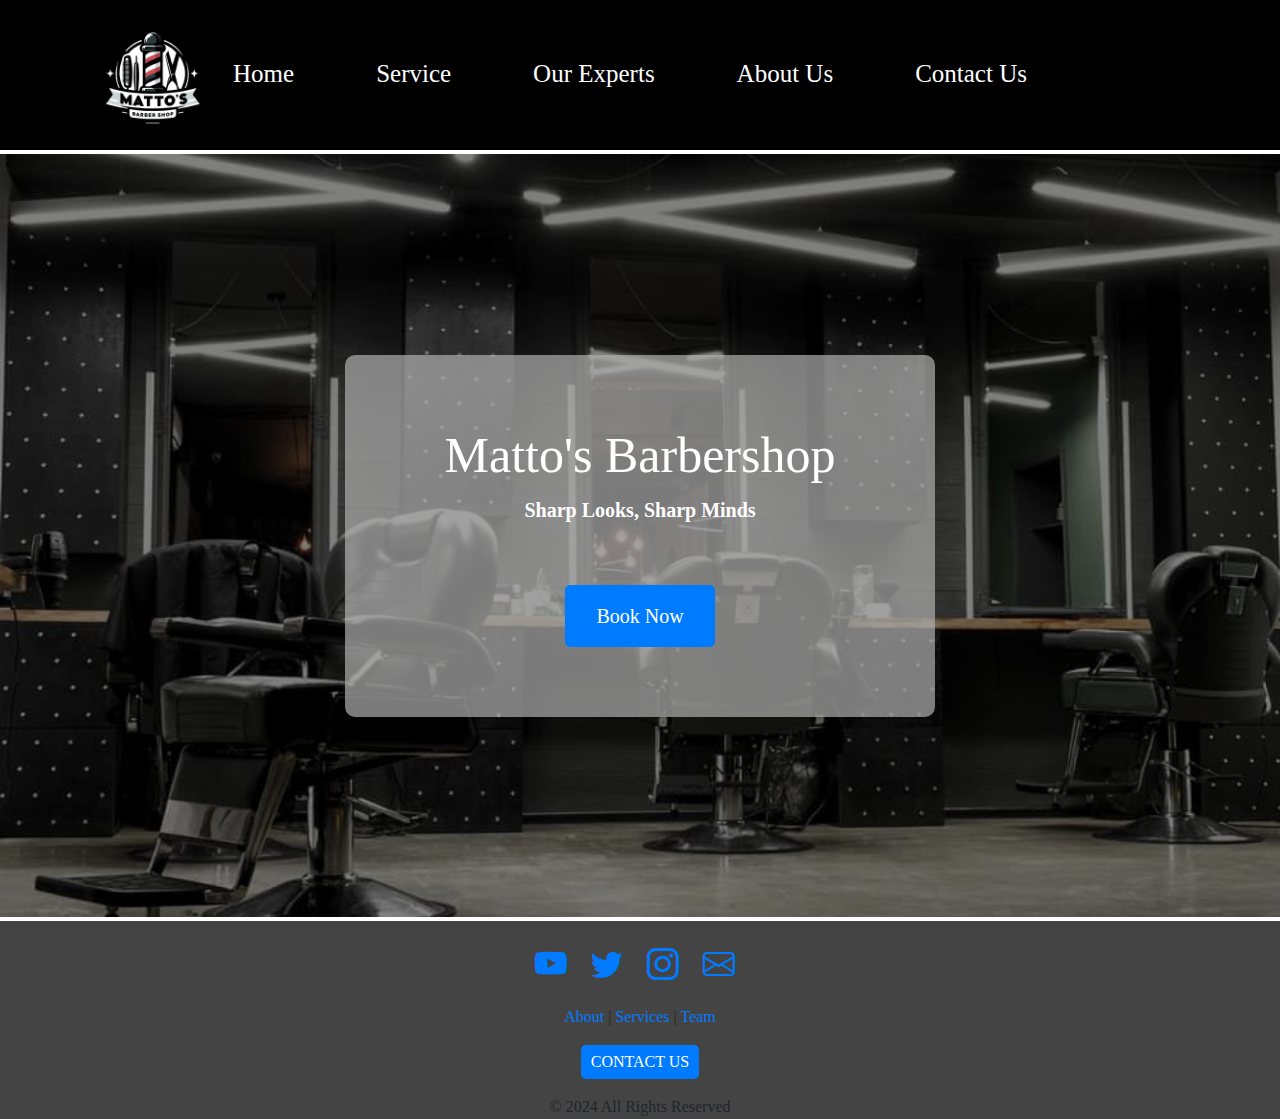
<file: index.html>
<!DOCTYPE html>
<html lang="en">
  <head>
    <meta charset="UTF-8" />
    <meta name="viewport" content="width=device-width, initial-scale=1.0" />
    <title>Matto's Barbershop</title>
    <link
      href="https://stackpath.bootstrapcdn.com/bootstrap/4.5.2/css/bootstrap.min.css"
      rel="stylesheet"
    />
    <link
      rel="stylesheet"
      href="https://cdn.jsdelivr.net/npm/bootstrap-icons@1.11.3/font/bootstrap-icons.min.css"
    />
    <link rel="stylesheet" href="CSS/Home.css" />
  </head>
  <body>
    <header>
      <div class="logo">
        <a href="index.html">
                <img src="IMAGES/LOGO.png" alt="Matto's Barber Shop Logo" />
            </a>
      </div>
      <nav>
        <ul class="nav">
          <li class="nav-item"><a class="nav-link" href="index.html">Home</a></li>
          <li class="nav-item">
            <a class="nav-link" href="service.html">Service</a>
          </li>
          <li class="nav-item">
            <a class="nav-link" href="professionals.html">Our Experts</a>
          </li>
          <li class="nav-item">
            <a class="nav-link" href="aboutus.html">About Us</a>
          </li>
          <li class="nav-item">
            <a class="nav-link" href="contactus.html">Contact Us</a>
          </li>
        </ul>
      </nav>
    </header>
    <section class="hero" id="home">
      <div class="hero-content">
        <h1>Matto's Barbershop</h1>
        <p>Sharp Looks, Sharp Minds</p>
        <a href="book.html" class="btn btn-primary hero-button">Book Now</a>
      </div>
    </section>
    <footer class="footer bg-custom">
      <div class="container text-center">
        <div class="mb-3">
          <a
            href="https://www.youtube.com/"
            class="me-3 social-icon"
          >
            <i class="bi bi-youtube"></i>
          </a>
          <a
            href="https://x.com/i/flow/login"
            class="me-3 social-icon"
          >
            <i class="bi bi-twitter"></i>
          </a>
          <a
            href="https://www.instagram.com/"
            class="me-3 social-icon"
          >
            <i class="bi bi-instagram"></i>
          </a>
          <a href="https://mail.google.com/" class="me-3 social-icon">
            <i class="bi bi-envelope"></i>
          </a>
        </div>
        <div class="mb-3">
          <a href="aboutus.html">About</a> |
          <a href="service.html">Services</a> |
          <a href="professionals.html">Team</a>
        </div>
        <div class="mb-3">
          <a href="contactus.html" class="btn myButton text-white"
            >Contact Us</a
          >
        </div>
        <div>&copy; 2024 All Rights Reserved</div>
      </div>
    </footer>
    <script src="https://code.jquery.com/jquery-3.5.1.slim.min.js"></script>
    <script src="https://cdn.jsdelivr.net/npm/@popperjs/core@2.5.4/dist/umd/popper.min.js"></script>
    <script src="https://stackpath.bootstrapcdn.com/bootstrap/4.5.2/js/bootstrap.min.js"></script>
  </body>
</html>
</file>
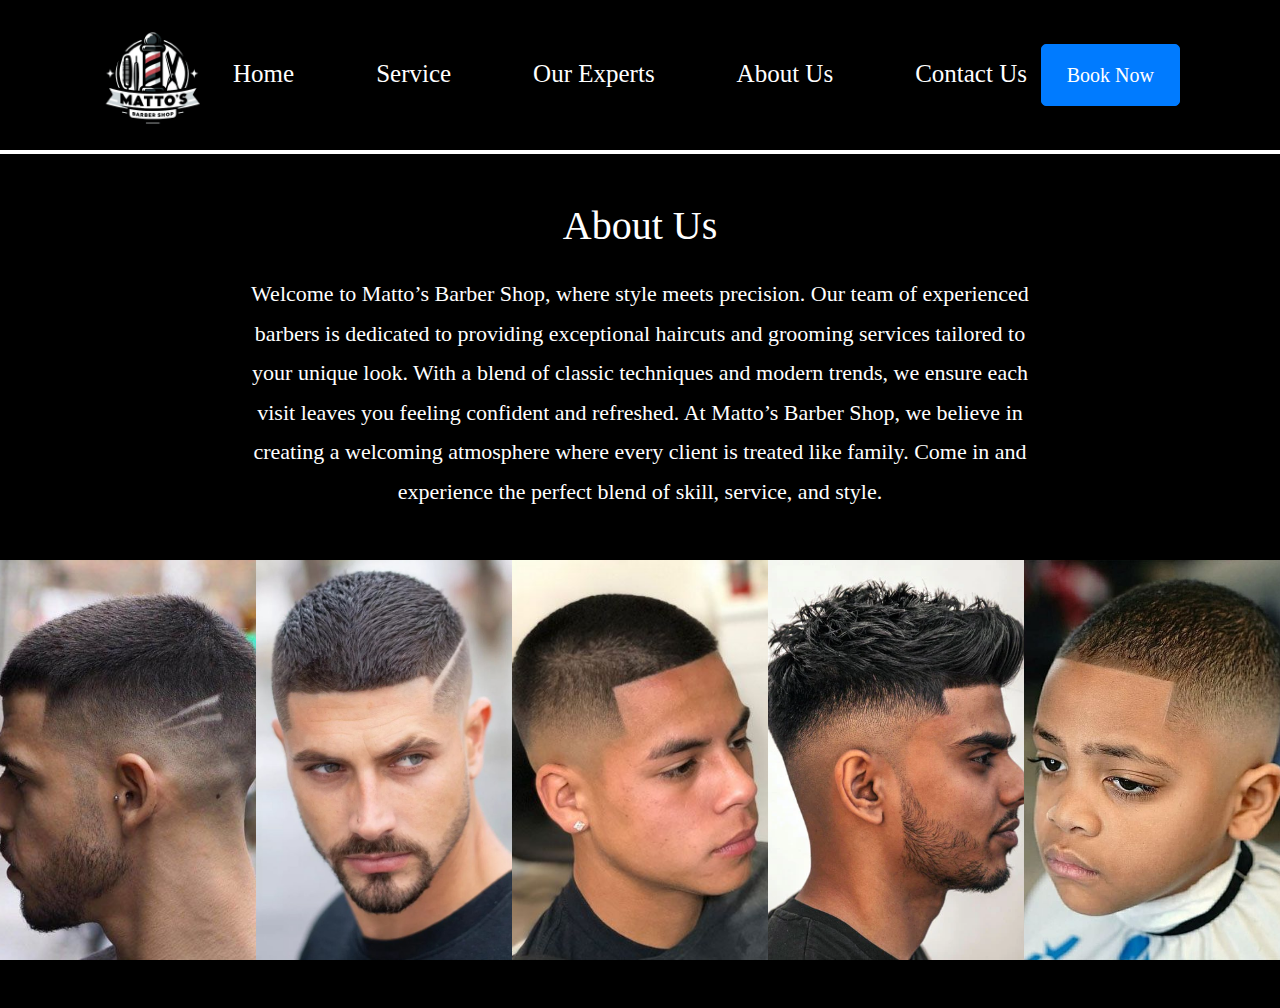
<file: aboutus.html>
<!DOCTYPE html>
<html lang="en">
  <head>
    <meta charset="UTF-8" />
    <meta name="viewport" content="width=device-width, initial-scale=1.0" />
    <title>About Us - Matto's Barbershop</title>
    <link
      href="https://stackpath.bootstrapcdn.com/bootstrap/4.5.2/css/bootstrap.min.css"
      rel="stylesheet"
    />
    <link rel="stylesheet" href="CSS/aboutus.css" />
  </head>
  <body>
    <header>
      <div class="logo">
       <a href="index.html">
                <img src="IMAGES/LOGO.png" alt="Matto's Barber Shop Logo" />
            </a>
      </div>
      <nav>
        <ul class="nav">
          <li class="nav-item">
            <a class="nav-link" href="index.html">Home</a>
          </li>
          <li class="nav-item">
            <a class="nav-link" href="service.html">Service</a>
          </li>
          <li class="nav-item">
            <a class="nav-link" href="professionals.html">Our Experts</a>
          </li>
          <li class="nav-item">
            <a class="nav-link" href="aboutus.html">About Us</a>
          </li>
          <li class="nav-item">
            <a class="nav-link" href="contactus.html">Contact Us</a>
          </li>
        </ul>
        <a href="book.html" class="book-now btn btn-primary">Book Now</a>
      </nav>
    </header>
    <section class="about-section py-5 text-center">
      <div class="container">
        <h2 class="mb-4">About Us</h2>
        <p class="mb-5">
          Welcome to Matto’s Barber Shop, where style meets precision. Our team
          of experienced barbers is dedicated to providing exceptional haircuts
          and grooming services tailored to your unique look. With a blend of
          classic techniques and modern trends, we ensure each visit leaves you
          feeling confident and refreshed. At Matto’s Barber Shop, we believe in
          creating a welcoming atmosphere where every client is treated like
          family. Come in and experience the perfect blend of skill, service,
          and style.
        </p>
      </div>
      <div class="about-images">
        <img src="IMAGES/image1.jpeg" alt="Haircut Style 1" />
        <img src="IMAGES/image2.jpeg" alt="Haircut Style 2" />
        <img src="IMAGES/image3.jpeg" alt="Haircut Style 3" />
        <img src="IMAGES/image4.jpeg" alt="Haircut Style 4" />
        <img src="IMAGES/image5.jpeg" alt="Haircut Style 5" />
      </div>
    </section>
    <script src="https://code.jquery.com/jquery-3.5.1.slim.min.js"></script>
    <script src="https://cdn.jsdelivr.net/npm/@popperjs/core@2.5.4/dist/umd/popper.min.js"></script>
    <script src="https://stackpath.bootstrapcdn.com/bootstrap/4.5.2/js/bootstrap.min.js"></script>
  </body>
</html>
</file>
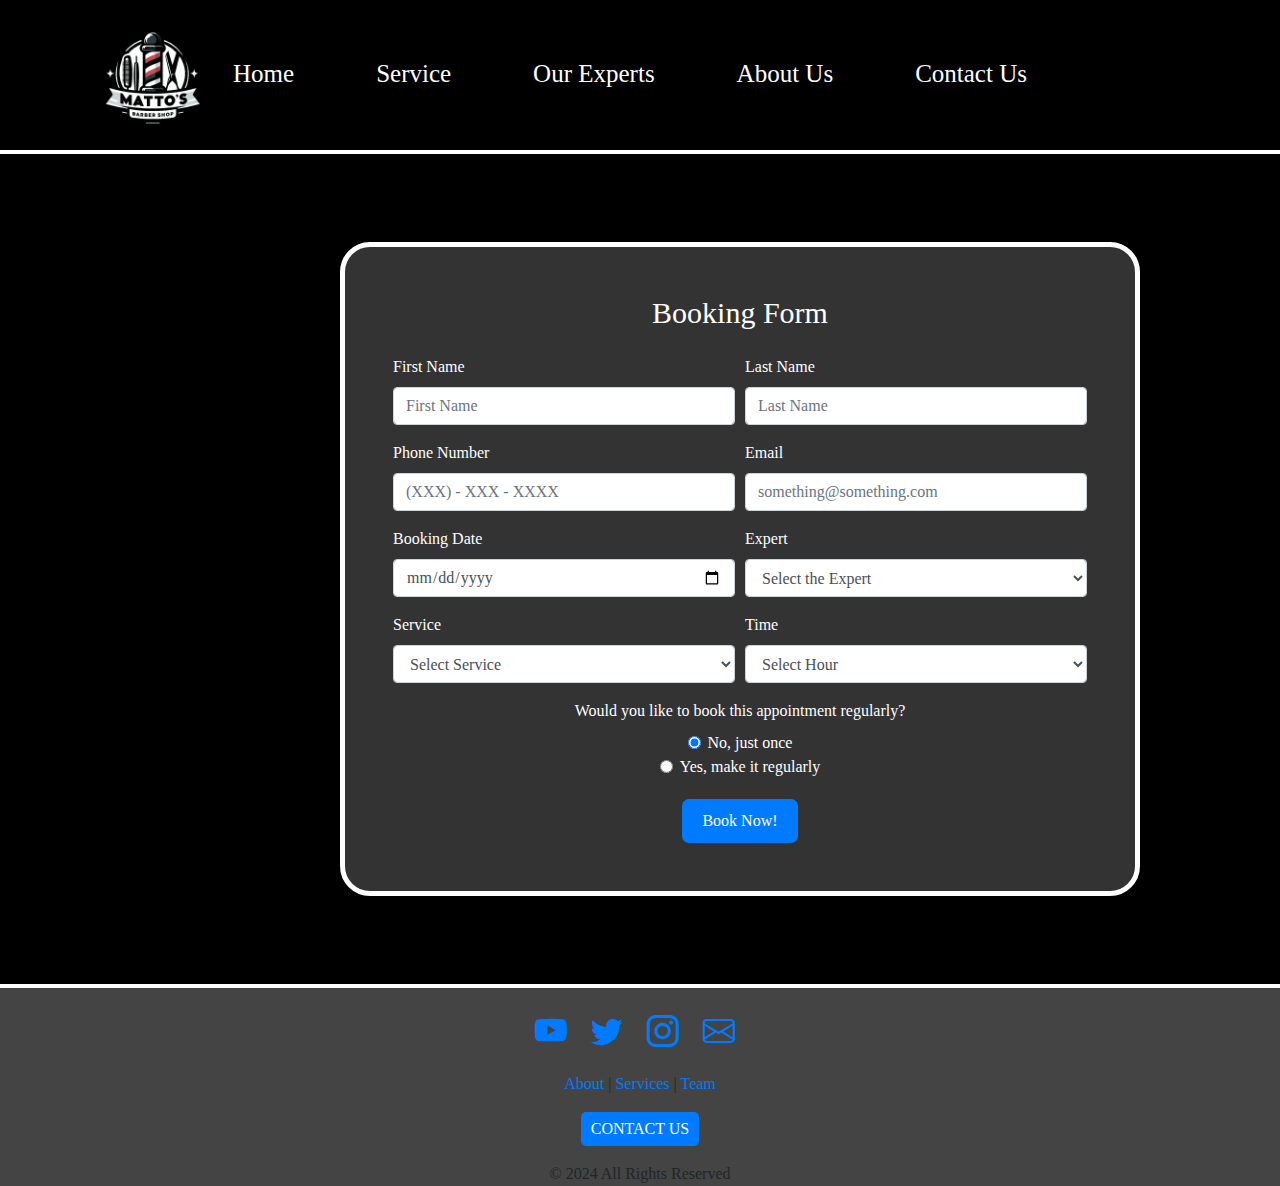
<file: book.html>
<!DOCTYPE html>
<html lang="en">
<head>
    <meta charset="UTF-8">
    <meta name="viewport" content="width=device-width, initial-scale=1.0">
    <title>Booking Form - Matto's Barbershop</title>
    <link href="https://stackpath.bootstrapcdn.com/bootstrap/4.5.2/css/bootstrap.min.css" rel="stylesheet">
    <link
      rel="stylesheet"
      href="https://cdn.jsdelivr.net/npm/bootstrap-icons@1.11.3/font/bootstrap-icons.min.css"
    />
    <link rel="stylesheet" href="CSS/book.css">
</head>
<body>
    <header>
        <div class="logo">
          <a href="index.html">
                <img src="IMAGES/LOGO.png" alt="Matto's Barber Shop Logo" />
            </a>
        </div>
        <nav>
          <ul class="nav">
            <li class="nav-item">
              <a class="nav-link" href="index.html">Home</a>
            </li>
            <li class="nav-item">
              <a class="nav-link" href="service.html">Service</a>
            </li>
            <li class="nav-item">
              <a class="nav-link" href="professionals.html">Our Experts</a>
            </li>
            <li class="nav-item">
              <a class="nav-link" href="aboutus.html">About Us</a>
            </li>
            <li class="nav-item">
              <a class="nav-link" href="contactus.html">Contact Us</a>
            </li>
          </ul>
        </nav>
    </header>
    <section class="booking-form-section py-5 d-flex align-items-center justify-content-center">
        <div class="container">
            <div class="booking-form-container bg-secondary text-white p-5 rounded">
                <h2 class="mb-4 text-center">Booking Form</h2>
                <form id="booking-form">
                    <div class="form-row">
                        <div class="form-group col-md-6">
                            <label for="first-name">First Name</label>
                            <input type="text" class="form-control" id="first-name" name="first-name" placeholder="First Name" required>
                        </div>
                        <div class="form-group col-md-6">
                            <label for="last-name">Last Name</label>
                            <input type="text" class="form-control" id="last-name" name="last-name" placeholder="Last Name" required>
                        </div>
                    </div>
                    <div class="form-row">
                        <div class="form-group col-md-6">
                            <label for="phone-number">Phone Number</label>
                            <input type="text" class="form-control" id="phone-number" name="phone-number" placeholder="(XXX) - XXX - XXXX" required>
                        </div>
                        <div class="form-group col-md-6">
                            <label for="email">Email</label>
                            <input type="email" class="form-control" id="email" name="email" placeholder="something@something.com" required>
                        </div>
                    </div>
                    <div class="form-row">
                        <div class="form-group col-md-6">
                            <label for="booking-date">Booking Date</label>
                            <input type="date" class="form-control" id="booking-date" name="booking-date" required>
                        </div>
                        <div class="form-group col-md-6">
                            <label for="Worker">Expert</label>
                            <select class="form-control" id="Worker" name="Worker" required>
                                <option value="">Select the Expert</option>
                                <option>Brandon Black</option>
                                <option>Emma Johnson</option>
                                <option>David Williams</option>
                            </select>
                        </div>
                    </div>
                    <div class="form-row">
                        <div class="form-group col-md-6">
                            <label for="service">Service</label>
                            <select class="form-control" id="service" name="service" required>
                                <option value="">Select Service</option>
                                <option>Basic Haircut ($24.99)</option>
                                <option>Haircut + Beard ($35.99)</option>
                                <option>Full Service ($44.99)</option>
                                <option>Hair Dyeing ($59.99)</option>
                            </select>
                        </div>
                        <div class="form-group col-md-6">
                            <label for="time">Time</label>
                            <select class="form-control" id="time" name="time" required>
                                <option value="">Select Hour</option>
                                <option>8:00 AM</option>
                                <option>8:30 AM</option>
                                <option>9:00 AM</option>
                                <option>9:30 AM</option>
                                <option>10:00 AM</option>
                                <option>10:30 AM</option>
                                <option>11:00 AM</option>
                                <option>11:30 AM</option>
                                <option>12:00 PM</option>
                                <option>12:30 PM</option>
                                <option>1:00 PM</option>
                                <option>1:30 PM</option>
                                <option>2:00 PM</option>
                                <option>2:30 PM</option>
                                <option>3:00 PM</option>
                                <option>3:30 PM</option>
                                <option>4:00 PM</option>
                                <option>4:30 PM</option>
                                <option>5:00 PM</option>
                                <option>5:30 PM</option>
                                <option>6:00 PM</option>
                            </select>
                        </div>
                    </div>
                    <div class="form-groupcenter">
                        <label>Would you like to book this appointment regularly?</label>
                        <div class="form-check">
                            <input class="form-check-input" type="radio" name="recurring" id="once" value="once" checked>
                            <label class="form-check-label" for="once">
                                No, just once
                            </label>
                        </div>
                        <div class="form-check">
                            <input class="form-check-input" type="radio" name="recurring" id="yes" value="yes">
                            <label class="form-check-label" for="yes">
                                Yes, make it regularly
                            </label>
                        </div>
                    </div>
                    <div class="form-group" id="recurring-options" style="display: none;">
                        <label for="recurring-interval">Select every:</label>
                        <select class="form-control" id="recurring-interval" name="recurring-interval" disabled>
                            <option value="">Select every</option>
                            <option value="weekly">Every week</option>
                            <option value="biweekly">Every 2 weeks</option>
                            <option value="3weeks">Every 3 weeks</option>
                            <option value="monthly">Every month</option>
                            <option value="bimonthly">Every 2 months</option>
                            <option value="3months">Every 3 months</option>
                        </select>
                    </div>
                    <button type="submit" class="btn btn-primary">Book Now!</button>
                    <p id="date-error" class="text-danger text-center mt-3" style="display:none;">We are closed on Sunday :( <br> Please select another date.</p>
                </form>
            </div>
        </div>
    </section>
    <div id="payment-modal" class="modal fade" tabindex="-1" role="dialog">
        <div class="modal-dialog" role="document">
            <div class="modal-content">
                <div class="modal-header">
                    <h5 class="modal-title">Payment</h5>
                    <button type="button" class="close" data-dismiss="modal" aria-label="Close">
                        <span aria-hidden="true">&times;</span>
                    </button>
                </div>
                <div class="modal-body">
                    <p>Do you want to pay now or in-store?</p>
                </div>
                <div class="modal-footer">
                    <button id="pay-now" class="btn btn-primary">Pay Now</button>
                    <button id="pay-in-store" class="btn btn-secondary">Pay In-Store</button>
                </div>
            </div>
        </div>
    </div>
    <footer class="footer bg-custom">
        <div class="container text-center">
          <div class="mb-3">
          <a
            href="https://www.youtube.com/"
            class="me-3 social-icon"
          >
            <i class="bi bi-youtube"></i>
          </a>
          <a
            href="https://x.com/i/flow/login"
            class="me-3 social-icon"
          >
            <i class="bi bi-twitter"></i>
          </a>
          <a
            href="https://www.instagram.com/"
            class="me-3 social-icon"
          >
            <i class="bi bi-instagram"></i>
          </a>
          <a href="https://mail.google.com/" class="me-3 social-icon">
            <i class="bi bi-envelope"></i>
          </a>
        </div>
          <div class="mb-3">
          <a href="aboutus.html">About</a> |
          <a href="service.html">Services</a> |
          <a href="professionals.html">Team</a>
        </div>
          <div class="mb-3">
            <a href="contactus.html" class="btn myButton text-white"
              >Contact Us</a
            >
          </div>
          <div>&copy; 2024 All Rights Reserved</div>
        </div>
      </footer>
    <script src="https://code.jquery.com/jquery-3.5.1.slim.min.js"></script>
    <script src="https://cdn.jsdelivr.net/npm/@popperjs/core@2.9.2/dist/umd/popper.min.js"></script>
    <script src="https://stackpath.bootstrapcdn.com/bootstrap/4.5.2/js/bootstrap.min.js"></script>
    <script src="JS/book.js"></script>
</body>
</html>
</file>
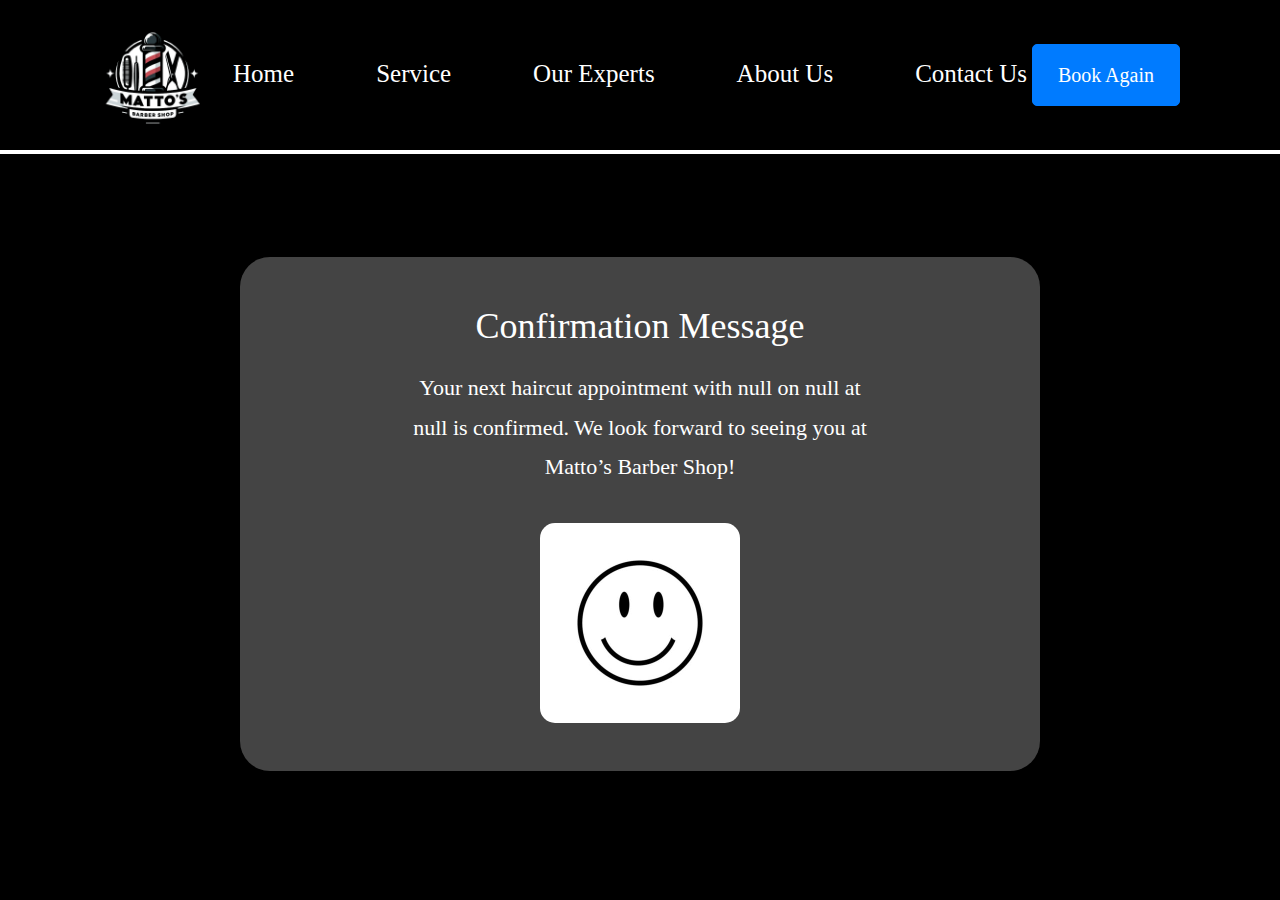
<file: confirmation.html>
<!DOCTYPE html>
<html lang="en">
<head>
    <meta charset="UTF-8">
    <meta name="viewport" content="width=device-width, initial-scale=1.0">
    <title>Confirmation Message - Matto's Barbershop</title>
    <link href="https://stackpath.bootstrapcdn.com/bootstrap/4.5.2/css/bootstrap.min.css" rel="stylesheet">
    <link rel="stylesheet" href="CSS/confirmation.css">
</head>
<body>
    <header>
        <div class="logo">
         <a href="index.html">
                <img src="IMAGES/LOGO.png" alt="Matto's Barber Shop Logo" />
            </a>
        </div>
        <nav>
          <ul class="nav">
            <li class="nav-item">
              <a class="nav-link" href="index.html">Home</a>
            </li>
            <li class="nav-item">
              <a class="nav-link" href="service.html">Service</a>
            </li>
            <li class="nav-item">
              <a class="nav-link" href="professionals.html">Our Experts</a>
            </li>
            <li class="nav-item">
              <a class="nav-link" href="aboutus.html">About Us</a>
            </li>
            <li class="nav-item">
              <a class="nav-link" href="contactus.html">Contact Us</a>
            </li>
          </ul>
          <a href="book.html" class="book-now btn btn-primary">Book Again</a>
        </nav>
    </header>
    <section class="confirmation-message-section d-flex align-items-center justify-content-center py-5">
        <div class="container text-center bg-secondary text-white p-5 rounded">
            <h2>Confirmation Message</h2>
            <p id="confirmation-text"></p>
            <img src="IMAGES/smile.jpeg" alt="Smiley Face" class="img-fluid mt-3">
        </div>
    </section>
    <script src="https://code.jquery.com/jquery-3.5.1.slim.min.js"></script>
    <script src="https://cdn.jsdelivr.net/npm/@popperjs/core@2.9.2/dist/umd/popper.min.js"></script>
    <script src="https://stackpath.bootstrapcdn.com/bootstrap/4.5.2/js/bootstrap.min.js"></script>
    <script src="JS/confirmation.js"></script>
</body>
</html>
</file>
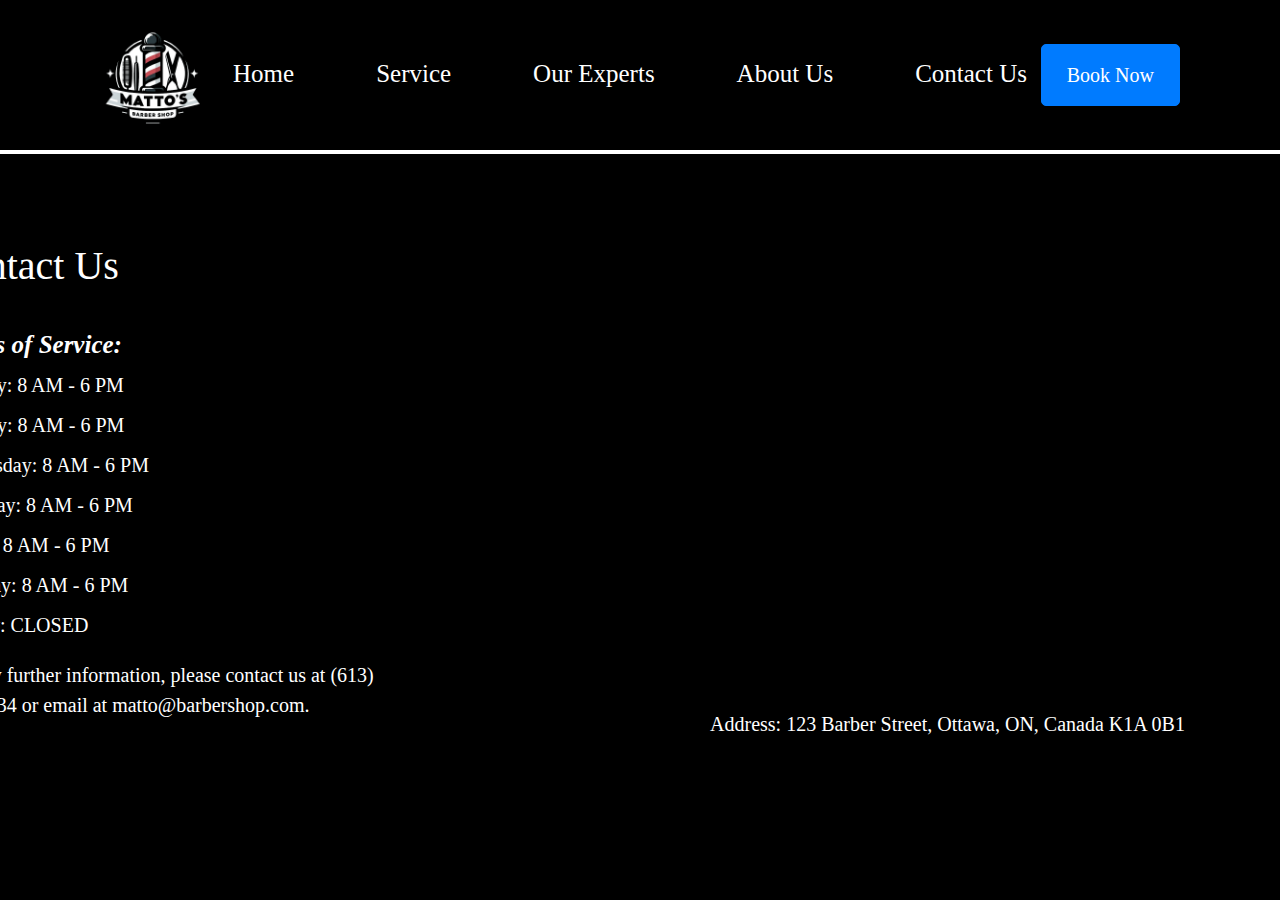
<file: contactus.html>
<!DOCTYPE html>
<html lang="en">
<head>
    <meta charset="UTF-8">
    <meta name="viewport" content="width=device-width, initial-scale=1.0">
    <title>Contact Us - Matto's Barbershop</title>
    <link href="https://stackpath.bootstrapcdn.com/bootstrap/4.5.2/css/bootstrap.min.css" rel="stylesheet">
    <link rel="stylesheet" href="CSS/contactus.css">
</head>
<body>
    <header>
        <div class="logo">
            <a href="index.html">
                <img src="IMAGES/LOGO.png" alt="Matto's Barber Shop Logo" />
            </a>
        </div>
        <nav>
            <ul class="nav">
                <li class="nav-item"><a class="nav-link" href="index.html">Home</a></li>
                <li class="nav-item"><a class="nav-link" href="service.html">Service</a></li>
                <li class="nav-item"><a class="nav-link" href="professionals.html">Our Experts</a></li>
                <li class="nav-item"><a class="nav-link" href="aboutus.html">About Us</a></li>
                <li class="nav-item"><a class="nav-link" href="contactus.html">Contact Us</a></li>
            </ul>
            <a href="book.html" class="book-now btn btn-primary">Book Now</a>
        </nav>
    </header>
    <section class="contact-section py-5">
        <div class="container">
            <div class="row contact-content">
                <div class="col-md-5 contact-info">
                    <h2>Contact Us</h2>
                    <h3>Hours of Service:</h3>
                    <p>Monday: 8 AM - 6 PM</p>
                    <p>Tuesday: 8 AM - 6 PM</p>
                    <p>Wednesday: 8 AM - 6 PM</p>
                    <p>Thursday: 8 AM - 6 PM</p>
                    <p>Friday: 8 AM - 6 PM</p>
                    <p>Saturday: 8 AM - 6 PM</p>
                    <p>Sunday: CLOSED</p>
                    <div class="more-info">
                        <p>For any further information, please contact us at (613) 555-1234 or email at matto@barbershop.com.</p>
                    </div>
                </div>
                <div class="col-md-7 contact-map">
                    <iframe src="https://www.google.com/maps/embed?pb=!1m18!1m12!1m3!1d2795.960530843661!2d-75.69812038444206!3d45.42152907910083!2m3!1f0!2f0!3f0!3m2!1i1024!2i768!4f13.1!3m3!1m2!1s0x4cce05f1021b4b2b%3A0x738db3ba089b73bd!2s123%20Barber%20St%2C%20Ottawa%2C%20ON%20K1A%200B1%2C%20Canada!5e0!3m2!1sen!2sus!4v1621634628172!5m2!1sen!2sus" width="100%" height="500" style="border:0;" allowfullscreen="" loading="lazy"></iframe>
                    <p class="address">Address: 123 Barber Street, Ottawa, ON, Canada K1A 0B1</p>
                </div>
            </div>
        </div>
    </section>
    <script src="https://code.jquery.com/jquery-3.5.1.slim.min.js"></script>
    <script src="https://cdn.jsdelivr.net/npm/@popperjs/core@2.5.4/dist/umd/popper.min.js"></script>
    <script src="https://stackpath.bootstrapcdn.com/bootstrap/4.5.2/js/bootstrap.min.js"></script>
</body>
</html>
</file>
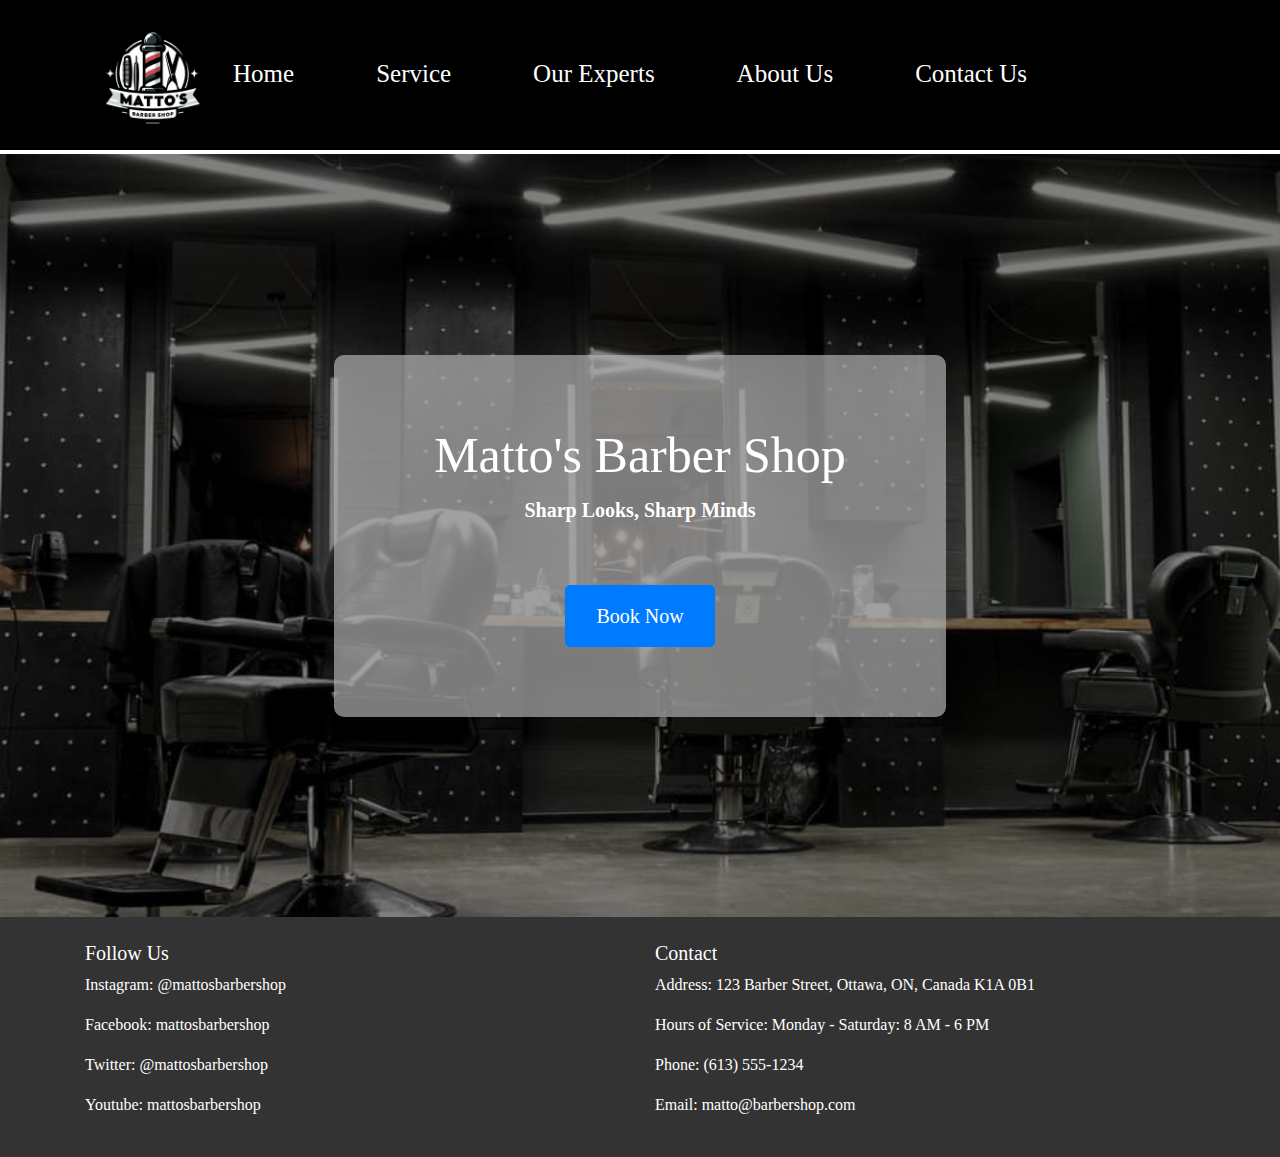
<file: Home.html>
<!DOCTYPE html>
<html lang="en">
  <head>
    <meta charset="UTF-8" />
    <meta name="viewport" content="width=device-width, initial-scale=1.0" />
    <title>Matto's Barber Shop</title>
    <link
      href="https://stackpath.bootstrapcdn.com/bootstrap/4.5.2/css/bootstrap.min.css"
      rel="stylesheet"
    />
    <link rel="stylesheet" href="CSS/Home.css" />
  </head>
  <body>
    <header>
      <div class="logo">
        <img src="IMAGES/LOGO.png" alt="Matto's Barber Shop Logo" />
      </div>
      <nav>
        <ul class="nav">
          <li class="nav-item">
            <a class="nav-link" href="index.html">Home</a>
          </li>
          <li class="nav-item">
            <a class="nav-link" href="service.html">Service</a>
          </li>
          <li class="nav-item">
            <a class="nav-link" href="professionals.html">Our Experts</a>
          </li>
          <li class="nav-item">
            <a class="nav-link" href="aboutus.html">About Us</a>
          </li>
          <li class="nav-item">
            <a class="nav-link" href="contactus.html">Contact Us</a>
          </li>
        </ul>
      </nav>
    </header>
    <section class="hero" id="home">
      <div class="hero-content">
        <h1>Matto's Barber Shop</h1>
        <p>Sharp Looks, Sharp Minds</p>
        <a href="book.html" class="btn btn-primary hero-button">Book Now</a>
      </div>
    </section>
    <footer class="text-white py-4">
      <div class="container">
        <div class="row">
          <div class="col-md-6">
            <h5>Follow Us</h5>
            <p>Instagram: @mattosbarbershop</p>
            <p>Facebook: mattosbarbershop</p>
            <p>Twitter: @mattosbarbershop</p>
            <p>Youtube: mattosbarbershop</p>
          </div>
          <div class="col-md-6">
            <h5>Contact</h5>
            <p>Address: 123 Barber Street, Ottawa, ON, Canada K1A 0B1</p>
            <p>Hours of Service: Monday - Saturday: 8 AM - 6 PM</p>
            <p>Phone: (613) 555-1234</p>
            <p>
              Email:
              <a href="mailto:matto@barbershop.com" class="text-white"
                >matto@barbershop.com</a
              >
            </p>
          </div>
        </div>
      </div>
    </footer>
    <script src="https://code.jquery.com/jquery-3.5.1.slim.min.js"></script>
    <script src="https://cdn.jsdelivr.net/npm/@popperjs/core@2.5.4/dist/umd/popper.min.js"></script>
    <script src="https://stackpath.bootstrapcdn.com/bootstrap/4.5.2/js/bootstrap.min.js"></script>
  </body>
</html>
</file>
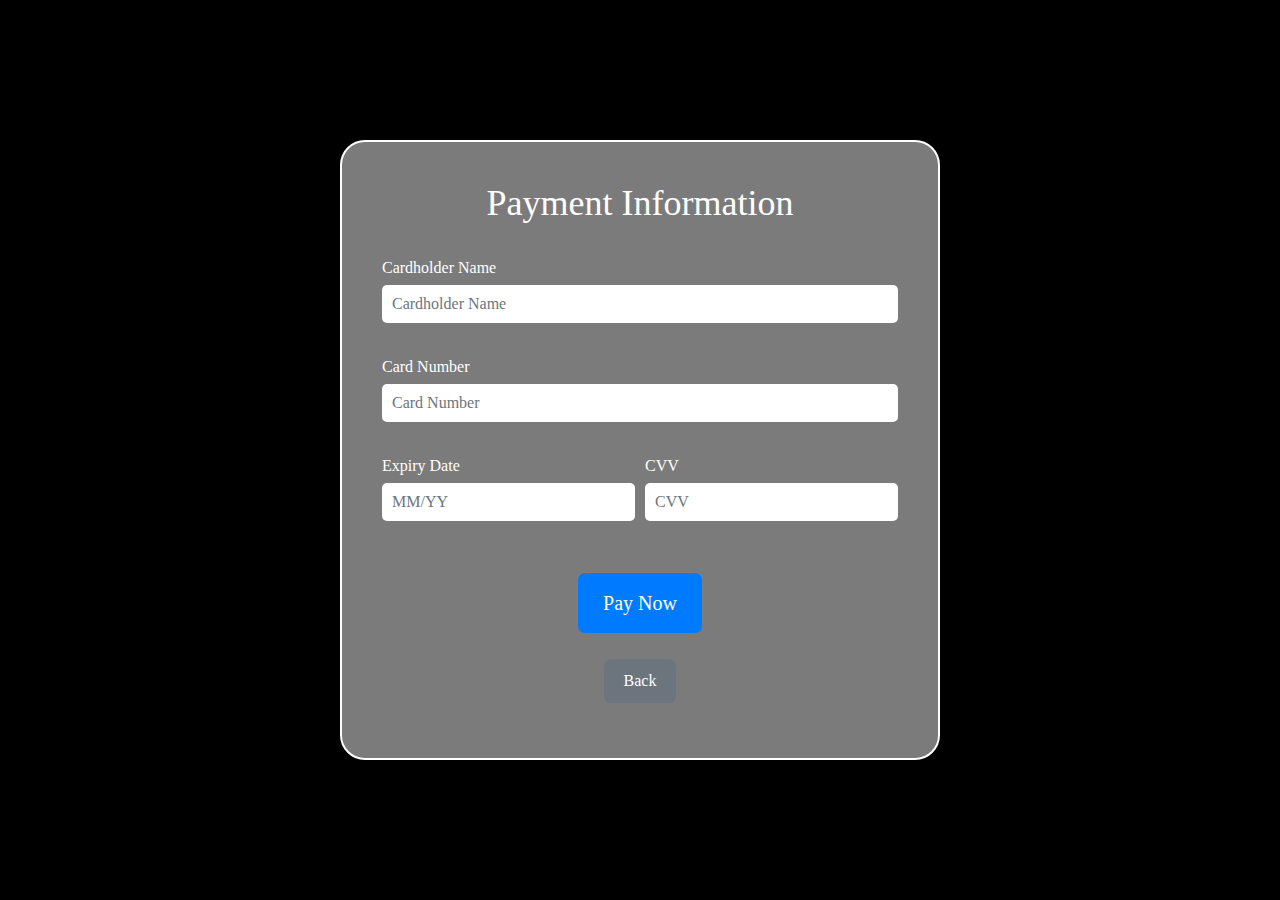
<file: payment.html>
<!DOCTYPE html>
<html lang="en">
  <head>
    <meta charset="UTF-8" />
    <meta name="viewport" content="width=device-width, initial-scale=1.0" />
    <title>Payment - Matto's Barbershop</title>
    <link
      href="https://stackpath.bootstrapcdn.com/bootstrap/4.5.2/css/bootstrap.min.css"
      rel="stylesheet"
    />
    <link rel="stylesheet" href="CSS/payment.css" />
  </head>
  <body>
    <section class="payment-form-section">
      <div class="payment-form-container">
        <h2>Payment Information</h2>
        <form id="payment-form">
          <div class="form-row mb-3">
            <div class="form-group col-12">
              <label for="cardholder-name">Cardholder Name</label>
              <input
                type="text"
                class="form-control"
                id="cardholder-name"
                name="cardholder-name"
                placeholder="Cardholder Name"
                required
              />
            </div>
          </div>
          <div class="form-row mb-3">
            <div class="form-group col-12">
              <label for="card-number">Card Number</label>
              <input
                type="text"
                class="form-control"
                id="card-number"
                name="card-number"
                placeholder="Card Number"
                maxlength="16"
                required
              />
            </div>
          </div>
          <div class="form-row mb-3">
            <div class="form-group col-md-6">
              <label for="expiry-date">Expiry Date</label>
              <input
                type="text"
                class="form-control"
                id="expiry-date"
                name="expiry-date"
                placeholder="MM/YY"
                maxlength="5"
                required
              />
            </div>
            <div class="form-group col-md-6">
              <label for="cvv">CVV</label>
              <input
                type="text"
                class="form-control"
                id="cvv"
                name="cvv"
                placeholder="CVV"
                maxlength="3"
                required
              />
            </div>
          </div>
          <div class="form-row mb-3">
            <div class="col-12 text-center">
              <button type="submit" class="btn btn-primary pay-button">
                Pay Now
              </button>
            </div>
          </div>
          <div class="form-row">
            <div class="col-12 text-center">
              <button
                type="button"
                class="btn btn-secondary back-button"
                onclick="window.location.href='book.html'"
              >
                Back
              </button>
            </div>
          </div>
        </form>
      </div>
    </section>
    <script src="https://code.jquery.com/jquery-3.5.1.slim.min.js"></script>
    <script src="https://cdn.jsdelivr.net/npm/@popperjs/core@2.9.2/dist/umd/popper.min.js"></script>
    <script src="https://stackpath.bootstrapcdn.com/bootstrap/4.5.2/js/bootstrap.min.js"></script>
    <script src="JS/payment.js"></script>
  </body>
</html>
</file>
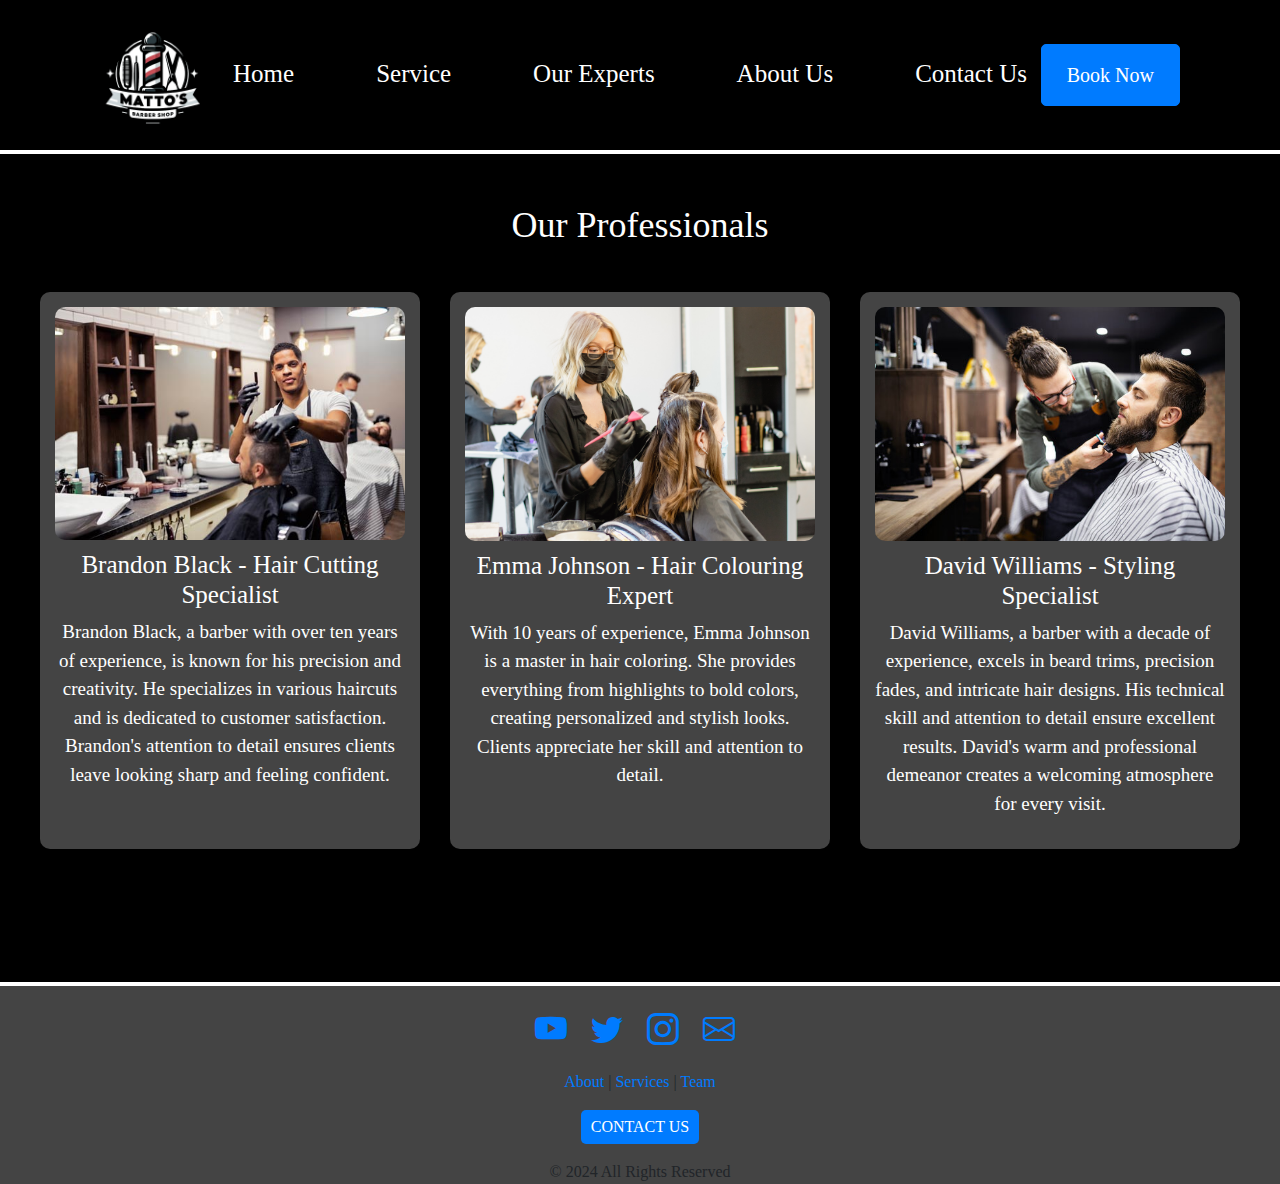
<file: professionals.html>
<!DOCTYPE html>
<html lang="en">
  <head>
    <meta charset="UTF-8" />
    <meta name="viewport" content="width=device-width, initial-scale=1.0" />
    <title>Our Professionals - Matto's Barbershop</title>
    <link
      href="https://stackpath.bootstrapcdn.com/bootstrap/4.5.2/css/bootstrap.min.css"
      rel="stylesheet"
    />
    <link
      rel="stylesheet"
      href="https://cdn.jsdelivr.net/npm/bootstrap-icons@1.11.3/font/bootstrap-icons.min.css"
    />
    <link rel="stylesheet" href="CSS/professionals.css" />
  </head>
  <body>
    <header>
      <div class="logo">
       <a href="index.html">
                <img src="IMAGES/LOGO.png" alt="Matto's Barber Shop Logo" />
            </a>
      </div>
      <nav>
        <ul class="nav">
          <li class="nav-item">
            <a class="nav-link" href="index.html">Home</a>
          </li>
          <li class="nav-item">
            <a class="nav-link" href="service.html">Service</a>
          </li>
          <li class="nav-item">
            <a class="nav-link" href="professionals.html">Our Experts</a>
          </li>
          <li class="nav-item">
            <a class="nav-link" href="aboutus.html">About Us</a>
          </li>
          <li class="nav-item">
            <a class="nav-link" href="contactus.html">Contact Us</a>
          </li>
        </ul>
        <a href="book.html" class="book-now btn btn-primary">Book Now</a>
      </nav>
    </header>
    <section class="professionals" id="experts">
      <h2>Our Professionals</h2>
      <div class="container">
        <div class="row justify-content-center profiles">
          <div class="col-md-7 col-lg-4 profile">
            <img src="IMAGES/Brandon.jpeg" alt="Brandon Black" />
            <h3>Brandon Black - Hair Cutting Specialist</h3>
            <p>
              Brandon Black, a barber with over ten years of experience, is
              known for his precision and creativity. He specializes in various
              haircuts and is dedicated to customer satisfaction. Brandon's
              attention to detail ensures clients leave looking sharp and
              feeling confident.
            </p>
          </div>
          <div class="col-md-8 col-lg-4 profile">
            <img src="IMAGES/Emma.jpeg" alt="Emma Johnson" />
            <h3>Emma Johnson - Hair Colouring Expert</h3>
            <p>
              With 10 years of experience, Emma Johnson is a master in hair
              coloring. She provides everything from highlights to bold colors,
              creating personalized and stylish looks. Clients appreciate her
              skill and attention to detail.
            </p>
          </div>
          <div class="col-md-8 col-lg-4 profile">
            <img src="IMAGES/David.jpeg" alt="David Williams" />
            <h3>David Williams - Styling Specialist</h3>
            <p>
              David Williams, a barber with a decade of experience, excels in
              beard trims, precision fades, and intricate hair designs. His
              technical skill and attention to detail ensure excellent results.
              David's warm and professional demeanor creates a welcoming
              atmosphere for every visit.
            </p>
          </div>
        </div>
      </div>
    </section>
    <footer class="footer bg-custom">
        <div class="container text-center">
         <div class="mb-3">
          <a
            href="https://www.youtube.com/"
            class="me-3 social-icon"
          >
            <i class="bi bi-youtube"></i>
          </a>
          <a
            href="https://x.com/i/flow/login"
            class="me-3 social-icon"
          >
            <i class="bi bi-twitter"></i>
          </a>
          <a
            href="https://www.instagram.com/"
            class="me-3 social-icon"
          >
            <i class="bi bi-instagram"></i>
          </a>
          <a href="https://mail.google.com/" class="me-3 social-icon">
            <i class="bi bi-envelope"></i>
          </a>
        </div>
          <div class="mb-3">
          <a href="aboutus.html">About</a> |
          <a href="service.html">Services</a> |
          <a href="professionals.html">Team</a>
        </div>
          <div class="mb-3">
            <a href="contactus.html" class="btn myButton text-white"
              >Contact Us</a
            >
          </div>
          <div>&copy; 2024 All Rights Reserved</div>
        </div>
      </footer>
    <script src="https://code.jquery.com/jquery-3.5.1.slim.min.js"></script>
    <script src="https://cdn.jsdelivr.net/npm/@popperjs/core@2.5.4/dist/umd/popper.min.js"></script>
    <script src="https://stackpath.bootstrapcdn.com/bootstrap/4.5.2/js/bootstrap.min.js"></script>
  </body>
</html>
</file>
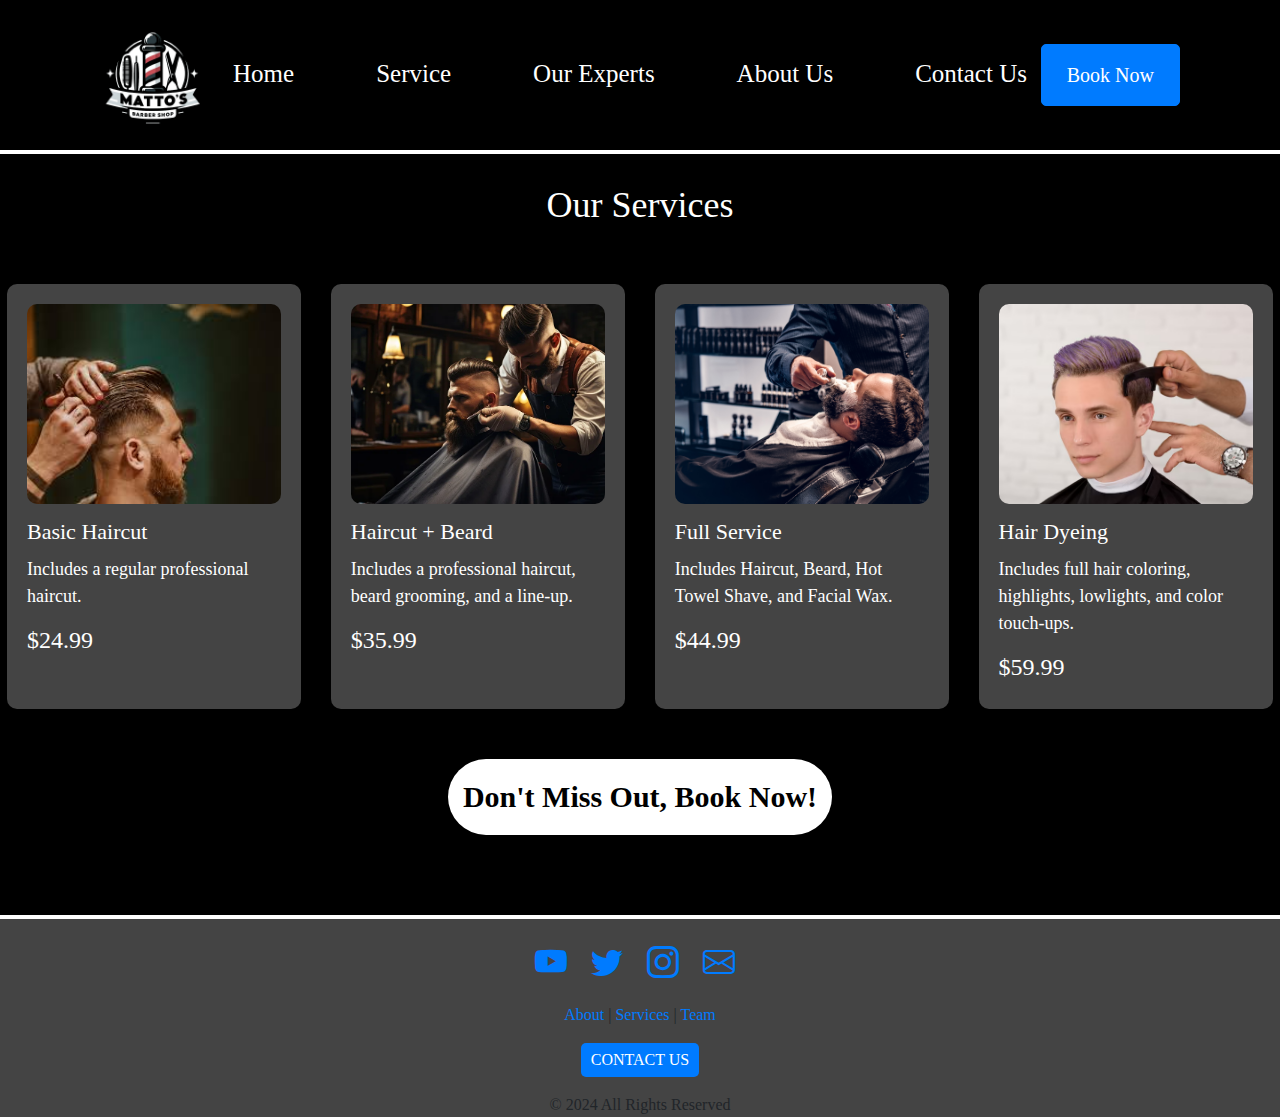
<file: service.html>
<!DOCTYPE html>
<html lang="en">
<head>
    <meta charset="UTF-8" />
    <meta name="viewport" content="width=device-width, initial-scale=1.0" />
    <title>Our Services - Matto's Barbershop</title>
    <link href="https://stackpath.bootstrapcdn.com/bootstrap/4.5.2/css/bootstrap.min.css" rel="stylesheet" />
    <link
      rel="stylesheet"
      href="https://cdn.jsdelivr.net/npm/bootstrap-icons@1.11.3/font/bootstrap-icons.min.css"
    />
    <link rel="stylesheet" href="CSS/service.css" />
</head>
<body>
    <header>
        <div class="logo">
            <a href="index.html">
                <img src="IMAGES/LOGO.png" alt="Matto's Barber Shop Logo" />
            </a>
        </div>
        <nav>
            <ul class="nav">
                <li class="nav-item">
                    <a class="nav-link" href="index.html">Home</a>
                </li>
                <li class="nav-item">
                    <a class="nav-link" href="service.html">Service</a>
                </li>
                <li class="nav-item">
                    <a class="nav-link" href="professionals.html">Our Experts</a>
                </li>
                <li class="nav-item">
                    <a class="nav-link" href="aboutus.html">About Us</a>
                </li>
                <li class="nav-item">
                    <a class="nav-link" href="contactus.html">Contact Us</a>
                </li>
            </ul>
            <a href="book.html" class="book-now btn btn-primary">Book Now</a>
        </nav>
    </header>
    <section class="services" id="service">
        <h2>Our Services</h2>
        <div class="service-list">
            <div class="service">
                <img src="IMAGES/HAIRCUT.jpeg" alt="Basic Haircut" />
                <h1>Basic Haircut</h1>
                <p>Includes a regular professional haircut.</p>
                <h3>$24.99</h3>
            </div>
            <div class="service">
                <img src="IMAGES/BEARD.png" alt="Haircut + Beard" />
                <h1>Haircut + Beard</h1>
                <p>Includes a professional haircut, beard grooming, and a line-up.</p>
                <h3>$35.99</h3>
            </div>
            <div class="service">
                <img src="IMAGES/FULLSET.png" alt="Full Service" />
                <h1>Full Service</h1>
                <p>Includes Haircut, Beard, Hot Towel Shave, and Facial Wax.</p>
                <h3>$44.99</h3>
            </div>
            <div class="service">
                <img src="IMAGES/DYEEE.jpeg" alt="Hair Dyeing" />
                <h1>Hair Dyeing</h1>
                <p>Includes full hair coloring, highlights, lowlights, and color touch-ups.</p>
                <h3>$59.99</h3>
            </div>
        </div>
    </section>
    <section class="cta">
        <h2>Don't Miss Out, Book Now!</h2>
    </section>
    <footer class="footer bg-custom">
      <div class="container text-center">
        <div class="mb-3">
          <a
            href="https://www.youtube.com/"
            class="me-3 social-icon"
          >
            <i class="bi bi-youtube"></i>
          </a>
          <a
            href="https://x.com/i/flow/login"
            class="me-3 social-icon"
          >
            <i class="bi bi-twitter"></i>
          </a>
          <a
            href="https://www.instagram.com/"
            class="me-3 social-icon"
          >
            <i class="bi bi-instagram"></i>
          </a>
          <a href="https://mail.google.com/" class="me-3 social-icon">
            <i class="bi bi-envelope"></i>
          </a>
        </div>
        <div class="mb-3">
          <a href="aboutus.html">About</a> |
          <a href="service.html">Services</a> |
          <a href="professionals.html">Team</a>
        </div>
        <div class="mb-3">
          <a href="contactus.html" class="btn myButton text-white"
            >Contact Us</a
          >
        </div>
        <div>&copy; 2024 All Rights Reserved</div>
      </div>
    </footer>
    <script src="https://code.jquery.com/jquery-3.5.1.slim.min.js"></script>
    <script src="https://cdn.jsdelivr.net/npm/@popperjs/core@2.5.4/dist/umd/popper.min.js"></script>
    <script src="https://stackpath.bootstrapcdn.com/bootstrap/4.5.2/js/bootstrap.min.js"></script>
</body>
</html>
</file>
<file: CSS/Home.css>
body {
    margin: 0;
    font-family: 'Times New Roman', Times, serif;
    background-color: #333; 
}

header {
    display: flex;
    justify-content: space-between;
    align-items: center;
    padding: 15px 20px;
    background-color: #000;
    position: relative;
    border-bottom: 4px solid #fff;
}

header .logo img {
    height: 120px;
    margin-left: 75px;
}

header nav {
    display: flex;
    align-items: center;
    justify-content: center;
    width: 100%;
    position: absolute;
    left: 50%;
    transform: translateX(-50%);
}

header nav ul {
    list-style: none;
    display: flex;
    margin: 0;
    padding: 0;
}

header nav ul li {
    margin: 0 15px;
}

header nav ul li a {
    color: #fff;
    text-decoration: none;
    font-size: 25px;
    border-bottom: 2px solid transparent; 
    margin-right: 20px;
}

header nav ul li a:hover {
    color: #007BFF;
    border-bottom: 2px solid #007BFF;
}



.hero {
    background-image: url('../IMAGES/HOME.jpeg');
    background-size: cover;
    background-position: center;
    height: 84.8vh;
    display: flex;
    justify-content: center;
    align-items: center;
    position: relative;
    text-align: center;
    color: #ffffff;
}

.hero::before {
    content: '';
    position: absolute;
    top: 0;
    left: 0;
    right: 0;
    bottom: 0;
    background: rgba(0, 0, 0, 0.5);
}

.hero-content {
    position: relative;
    z-index: 1;
    background: rgba(175, 175, 175, 0.7);
    padding-top: 70px;
    padding-bottom: 70px;
    padding-left: 100px;
    padding-right: 100px;
    border-radius: 10px;
}

.hero-content h1 {
    font-size: 50px;
    margin: 0 0 10px;
}

.hero-content p {
    font-size: 20px;
    margin: 10px 0 40px;
    font-weight: bold;
}

.hero-content .hero-button {
    margin-top: 20px;
    padding: 15px 30px;
    background-color: #007BFF;
    color: #fff;
    text-decoration: none;
    border-radius: 5px;
    font-size: 20px;
}
.hero-content .hero-button:hover {
    background-color: #0056b3;
}
.bg-custom {
    border-top: 4px solid #fff;
    background-color: #444; 
    padding-top: 20px; 
  }
  

  .social-icon i {
    font-size: 2rem;
    margin-right: 20px; 
  }
  
  .social-icon:last-child i {
    margin-right: 10px;}
  

  .myButton {
    background-color: #007bff; 
    border: none;
    padding: 5px 10px;
    font-size: 1rem;
    border-radius: 5px;
    text-transform: uppercase;
    transition: background-color 0.3s;
  }
  
  .myButton:hover {
    background-color: #0056b3; 
  }
</file>
<file: CSS/aboutus.css>
body {
    margin: 0;
    font-family: 'Times New Roman', Times, serif;
    background-color: #000000; 
}

header {
    display: flex;
    justify-content: space-between;
    align-items: center;
    padding: 15px 20px;
    background-color: #000;
    position: relative;
    border-bottom: 4px solid #fff;
}

header .logo img {
    height: 120px;
    margin-left: 75px;
}

header nav {
    display: flex;
    align-items: center;
    justify-content: center;
    width: 100%;
    position: absolute;
    left: 50%;
    transform: translateX(-50%);
}

header nav ul {
    list-style: none;
    display: flex;
    margin: 0;
    padding: 0;
}

header nav ul li {
    margin: 0 15px;
}

header nav ul li a {
    color: #fff;
    text-decoration: none;
    font-size: 25px;
    border-bottom: 2px solid transparent; 
    margin-right: 20px;
}

header nav ul li a:hover {
    color: #007BFF;
    border-bottom: 2px solid #007BFF;
}

header nav .book-now {
    position: absolute;
    right: 100px;
    padding: 15px 25px;
    background-color: #007BFF;
    color: #fff;
    text-decoration: none;
    border-radius: 5px;
    font-size: 20px;
}
.about-section {
    text-align: center;
}

.about-section h2 {
    font-size: 40px;
    margin-bottom: 20px;
    color: #fff;
}

.about-section p {
    font-size: 22px;
    margin-bottom: 40px;
    max-width: 800px;
    margin-left: auto;
    margin-right: auto;
    color: #fff;
    line-height: 1.8; 
}

.about-images {
    display: flex;
    flex-wrap: nowrap;
    justify-content: center;
    overflow: hidden;
}

.about-images img {
    width: 20%;
    height: 400px;
    object-fit: cover;
    margin: 0;
    padding: 0;
    border: none;
}
</file>
<file: CSS/book.css>
body {
    margin: 0;
    font-family: 'Times New Roman', Times, serif;
    background-color: #000000; 
}

header {
    display: flex;
    justify-content: space-between;
    align-items: center;
    padding: 15px 20px;
    background-color: #000;
    position: relative;
    border-bottom: 4px solid #fff;
}

header .logo img {
    height: 120px;
    margin-left: 75px;
}

header nav {
    display: flex;
    align-items: center;
    justify-content: center;
    width: 100%;
    position: absolute;
    left: 50%;
    transform: translateX(-50%);
}

header nav ul {
    list-style: none;
    display: flex;
    margin: 0;
    padding: 0;
}

header nav ul li {
    margin: 0 15px;
}

header nav ul li a {
    color: #fff;
    text-decoration: none;
    font-size: 25px;
    border-bottom: 2px solid transparent; 
    margin-right: 20px;
}

header nav ul li a:hover {
    color: #007BFF;
    border-bottom: 2px solid #007BFF;
}

header nav .book-now {
    position: absolute;
    right: 100px;
    padding: 15px 25px;
    background-color: #007BFF;
    color: #fff;
    text-decoration: none;
    border-radius: 5px;
    font-size: 20px;
}

.text-danger {
    color: #83a8ff !important; 
}

.nav-link {
    font-size: 25px;
    margin-right: 20px;
    color: #fff !important;
    text-decoration: none;
}

.nav-link:hover {
    color: #007BFF !important;
}

.booking-form-section {
    background-color: #000000;
    display: flex;
    justify-content: center;
    align-items: center;
    min-height: 80vh;
    margin-left: 325px;
}

.booking-form-container {
    background-color: #333333 !important; 
    padding: 40px; 
    border: 5px solid #ffffff;
    border-radius: 30px !important;
    width: 100%;
    max-width: 800px; 
    text-align: left;
    margin-bottom:40px;
    margin-top: 40px;

}

.form-groupcenter{
    text-align: center;
}

.booking-form-container h2 {
    color: #fff;
    text-align: center;
    font-size: 30px; 
}

.form-group label {
    color: #fff;
}

.btn-primary {
    background-color: #007BFF;
    border: none;
    border-radius: 7px;
    font-size: 16px;
    padding: 10px 20px; 
    width: auto; 
    margin: 0 auto; 
    display: block; 
    margin-top: 20px;
}

.btn-primary:hover {
    background-color: #0056b3;
}

#date-error {
    margin-top: 5px;
}

.bg-custom {
    border-top: 4px solid #fff;
    background-color: #444 !important; 
    padding-top: 20px; 
  }
  

  .social-icon i {
    font-size: 2rem;
    margin-right: 20px; 
  }
  
  .social-icon:last-child i {
    margin-right: 10px;}
  

  .myButton {
    background-color: #007bff; 
    border: none;
    padding: 5px 10px;
    font-size: 1rem;
    border-radius: 5px;
    text-transform: uppercase;
    transition: background-color 0.3s;
  }
  
  .myButton:hover {
    background-color: #0056b3; 
  }
</file>
<file: CSS/confirmation.css>
body {
    margin: 0;
    font-family: 'Times New Roman', Times, serif;
    background-color: #000000;
}

header {
    display: flex;
    justify-content: space-between;
    align-items: center;
    padding: 15px 20px;
    background-color: #000;
    position: relative;
    border-bottom: 4px solid #fff;
}

header .logo img {
    height: 120px;
    margin-left: 75px;
}

header nav {
    display: flex;
    align-items: center;
    justify-content: center;
    width: 100%;
    position: absolute;
    left: 50%;
    transform: translateX(-50%);
}

header nav ul {
    list-style: none;
    display: flex;
    margin: 0;
    padding: 0;
}

header nav ul li {
    margin: 0 15px;
}

header nav ul li a {
    color: #fff;
    text-decoration: none;
    font-size: 25px;
    border-bottom: 2px solid transparent; 
    margin-right: 20px;
}

header nav ul li a:hover {
    color: #007BFF;
    border-bottom: 2px solid #007BFF;
}

header nav .book-now {
    position: absolute;
    right: 100px;
    padding: 15px 25px;
    background-color: #007BFF;
    color: #fff;
    text-decoration: none;
    border-radius: 5px;
    font-size: 20px;
}

.confirmation-message-section {
    display: flex;
    justify-content: center;
    align-items: center;
    height: 80vh;
    background-color: #000;
    color: #fff;
    text-align: center;
}

.container.text-center.bg-secondary.text-white.p-5.rounded {
    background-color: #444 !important;
    padding: 50px;
    border-radius: 30px !important;
    max-width: 800px;
    margin: auto;
}

h2 {
    color: #fff;
    text-align: center;
    margin-bottom: 20px;
    font-size: 36px;
}

p#confirmation-text {
    color: #fff;
    font-size: 22px;
    margin-bottom: 20px;
    line-height: 1.8;
}

img.img-fluid.mt-3 {
    width: 200px;
    height: 200px;
    border-radius: 15px;
    margin-top: 30px;
}
</file>
<file: CSS/contactus.css>
body {
    margin: 0;
    font-family: 'Times New Roman', Times, serif;
    background-color: #000000; 
}

header {
    display: flex;
    justify-content: space-between;
    align-items: center;
    padding: 15px 20px;
    background-color: #000;
    position: relative;
    border-bottom: 4px solid #fff;
}

header .logo img {
    height: 120px;
    margin-left: 75px;
}

header nav {
    display: flex;
    align-items: center;
    justify-content: center;
    width: 100%;
    position: absolute;
    left: 50%;
    transform: translateX(-50%);
}

header nav ul {
    list-style: none;
    display: flex;
    margin: 0;
    padding: 0;
}

header nav ul li {
    margin: 0 15px;
}

header nav ul li a {
    color: #fff;
    text-decoration: none;
    font-size: 25px;
    border-bottom: 2px solid transparent; 
    margin-right: 20px;
}

header nav ul li a:hover {
    color: #007BFF;
    border-bottom: 2px solid #007BFF;
}

header nav .book-now {
    position: absolute;
    right: 100px;
    padding: 15px 25px;
    background-color: #007BFF;
    color: #fff;
    text-decoration: none;
    border-radius: 5px;
    font-size: 20px;
}

.contact-section {
    padding: 50px 30px;
    text-align: left;
}

.contact-section h2 {
    color: #fff;
    font-size: 40px;
    margin-bottom: 40px;
}

.contact-content {
    display: flex;
    justify-content: space-between;
    align-items: flex-start;
    margin-top: 20px;
}

.contact-info {
    flex: 1;
    padding: 20px;
    text-align: left; 
    margin-left: -150px;
    margin-top: 0px;
}

.contact-info h3, .contact-info p {
    color: #fff; 
}

.contact-info h3 {
    font-size: 25px;
    font-weight: bold;
    font-style: italic;
}

.contact-info p {
    font-size: 20px; 
    margin: 10px 0; 
}

.contact-map {
    flex: 1;
    padding: 20px;
}

.contact-map iframe {
    width: 100%;
    height: 450px; 
    border: 0;
    border-radius: 10px;
    margin-left: 70px;
}

.contact-map .address {
    color: #fff; 
    font-size: 20px; 
    text-align: center;
    margin-top: 10px; 
    margin-left: 140px;
}

.more-info {
    margin-top: 20px;
}
</file>
<file: CSS/payment.css>
body {
    margin: 0;
    font-family: 'Times New Roman', Times, serif;
    background-color: #000000; 
    color: #ffffff;
}

.payment-form-section {
    display: flex;
    justify-content: center;
    align-items: center;
    height: 100vh;
    background-color: #000000;
}

.payment-form-container {
    background-color: rgba(175, 175, 175, 0.7);
    padding: 40px;
    border-radius: 25px; 
    border: 2px solid #ffffff; 
    width: 100%;
    max-width: 600px;
}

.payment-form-container h2 {
    color: #fff;
    text-align: center;
    margin-bottom: 30px;
    font-size: 36px;
}

.form-row {
    margin-bottom: 15px;
}

.form-group label {
    color: #fff;
    margin-bottom: 5px;
}

.form-group input {
    padding: 10px;
    border-radius: 5px;
    border: none;
    outline: none;
    width: 100%;
}

.btn {
    border: none;
    border-radius: 7px;
    cursor: pointer;
    font-size: 20px;
    margin-top: 20px;
    font-family: 'Times New Roman', Times, serif;
    padding: 15px 25px;
    color: #fff;
}

.pay-button {
    background-color: #007BFF;
    margin-bottom: 10px;
}

.pay-button:hover {
    background-color: #0056b3;
}

.back-button {
    background-color: #6c757d;
    padding: 10px 20px; 
    font-size: 16px;
    margin-top: 0px;
}

.back-button:hover {
    background-color: #5a6268;
}

.back-button-container {
    text-align: center;
}
</file>
<file: CSS/professionals.css>
body {
    margin: 0;
    font-family: 'Times New Roman', Times, serif;
    background-color: #000000;
}

header {
    display: flex;
    justify-content: space-between;
    align-items: center;
    padding: 15px 20px;
    background-color: #000;
    position: relative;
    border-bottom: 4px solid #fff;
}

header .logo img {
    height: 120px;
    margin-left: 75px;
}

header nav {
    display: flex;
    align-items: center;
    justify-content: center;
    width: 100%;
    position: absolute;
    left: 50%;
    transform: translateX(-50%);
}

header nav ul {
    list-style: none;
    display: flex;
    margin: 0;
    padding: 0;
}

header nav ul li {
    margin: 0 15px;
}

header nav ul li a {
    color: #fff;
    text-decoration: none;
    font-size: 25px;
    border-bottom: 2px solid transparent; 
    margin-right: 20px;
}

header nav ul li a:hover {
    color: #007BFF;
    border-bottom: 2px solid #007BFF;
}

header nav .book-now {
    position: absolute;
    right: 100px;
    padding: 15px 25px;
    background-color: #007BFF;
    color: #fff;
    text-decoration: none;
    border-radius: 5px;
    font-size: 20px;
}

.professionals {
    padding: 50px;
    background-color: #000000;
    color: #fff;
    text-align: center;
    min-height: 92vh;
}

.professionals h2 {
    font-size: 36px;
    margin-bottom: 30px;
}

.profiles {
    display: flex;
    justify-content: space-around;
    flex-wrap: nowrap;
}

.profile {
    background-color: #444;
    border-radius: 10px;
    padding: 15px;
    margin: 15px; 
    width: 100%; 
    box-sizing: border-box;
    text-align: center;
    transition: transform 0.3s ease-in-out;
}

.profile:hover {
    transform: scale(1.05);
}

.profile img {
    width: 100%;
    object-fit: cover; 
    border-radius: 10px;
    transition: transform 0.3s ease-in-out;
}

.profile h3 {
    font-size: 25px;
    margin-top: 10px;
}

.profile p {
    font-size: 19px;
    line-height: 1.5;
    
}
.bg-custom {
    border-top: 4px solid #fff;
    background-color: #444; 
    padding-top: 20px; 
  }
  

  .social-icon i {
    font-size: 2rem;
    margin-right: 20px; 
  }
  
  .social-icon:last-child i {
    margin-right: 10px;}
  

  .myButton {
    background-color: #007bff; 
    border: none;
    padding: 5px 10px;
    font-size: 1rem;
    border-radius: 5px;
    text-transform: uppercase;
    transition: background-color 0.3s;
  }
  
  .myButton:hover {
    background-color: #0056b3; 
  }
</file>
<file: CSS/service.css>
body {
    margin: 0;
    font-family: 'Times New Roman', Times, serif;
    background-color: #000000;
}

header {
    display: flex;
    justify-content: space-between;
    align-items: center;
    padding: 15px 20px;
    background-color: #000;
    position: relative;
    border-bottom: 4px solid #fff;
}

header .logo img {
    height: 120px;
    margin-left: 75px;
}

header nav {
    display: flex;
    align-items: center;
    justify-content: center;
    width: 100%;
    position: absolute;
    left: 50%;
    transform: translateX(-50%);
}

header nav ul {
    list-style: none;
    display: flex;
    margin: 0;
    padding: 0;
}

header nav ul li {
    margin: 0 15px;
}

header nav ul li a {
    color: #fff;
    text-decoration: none;
    font-size: 25px;
    border-bottom: 2px solid transparent; 
    margin-right: 20px;
}

header nav ul li a:hover {
    color: #007BFF;
    border-bottom: 2px solid #007BFF;
}

header nav .book-now {
    position: absolute;
    right: 100px;
    padding: 15px 25px;
    background-color: #007BFF;
    color: #fff;
    text-decoration: none;
    border-radius: 5px;
    font-size: 20px;
}

.services {
    background-color: #000000;
    color: #fff;
    text-align: center;
}

.services h2 {
    font-size: 36px;
    margin-bottom: 50px;
    margin-top: 30px;
}

.service-list {
    display: flex;
    justify-content: space-between; 
    flex-wrap: wrap; 
}

.service {
    background-color: #444 !important;
    border-radius: 10px;
    padding: 20px; 
    margin-top: 7px;
    margin-bottom: 50px; 
    margin-left: 7px; 
    margin-right: 7px; 
    flex: 0 1 23%; 
    max-width: 23%;
    box-sizing: border-box;
    text-align: left;
    transition: transform 0.3s ease-in-out;
}

.service:hover {
    transform: scale(1.03);
}

.service img {
    width: 100%;
    height: 200px; 
    object-fit: cover; 
    border-radius: 10px;
    transition: transform 0.3s ease-in-out;
}

.service h1 {
    font-size: 22px; 
    margin-top: 15px;
}

.service p {
    font-size: 18px; 
    line-height: 1.5;
    margin-top: 10px;
}

.service h3 {
    font-size: 24px; 
    margin-top: 10px;
}

.cta {
    background-color: #ffffff;
    color: #000000;
    text-align: center;
    padding: 20px 10px; 
    border-radius: 50px; 
    margin: 0px auto 80px auto; 
    width: 30%;
}

.cta h2 {
    font-size: 30px; 
    margin: 0;
    font-weight: bold;
}

.bg-custom {
    border-top: 4px solid #fff;
    background-color: #444; 
    padding-top: 20px; 
  }
  

  .social-icon i {
    font-size: 2rem;
    margin-right: 20px; 
  }
  
  .social-icon:last-child i {
    margin-right: 10px;}
  

  .myButton {
    background-color: #007bff; 
    border: none;
    padding: 5px 10px;
    font-size: 1rem;
    border-radius: 5px;
    text-transform: uppercase;
    transition: background-color 0.3s;
  }
  
  .myButton:hover {
    background-color: #0056b3; 
  }
</file>
